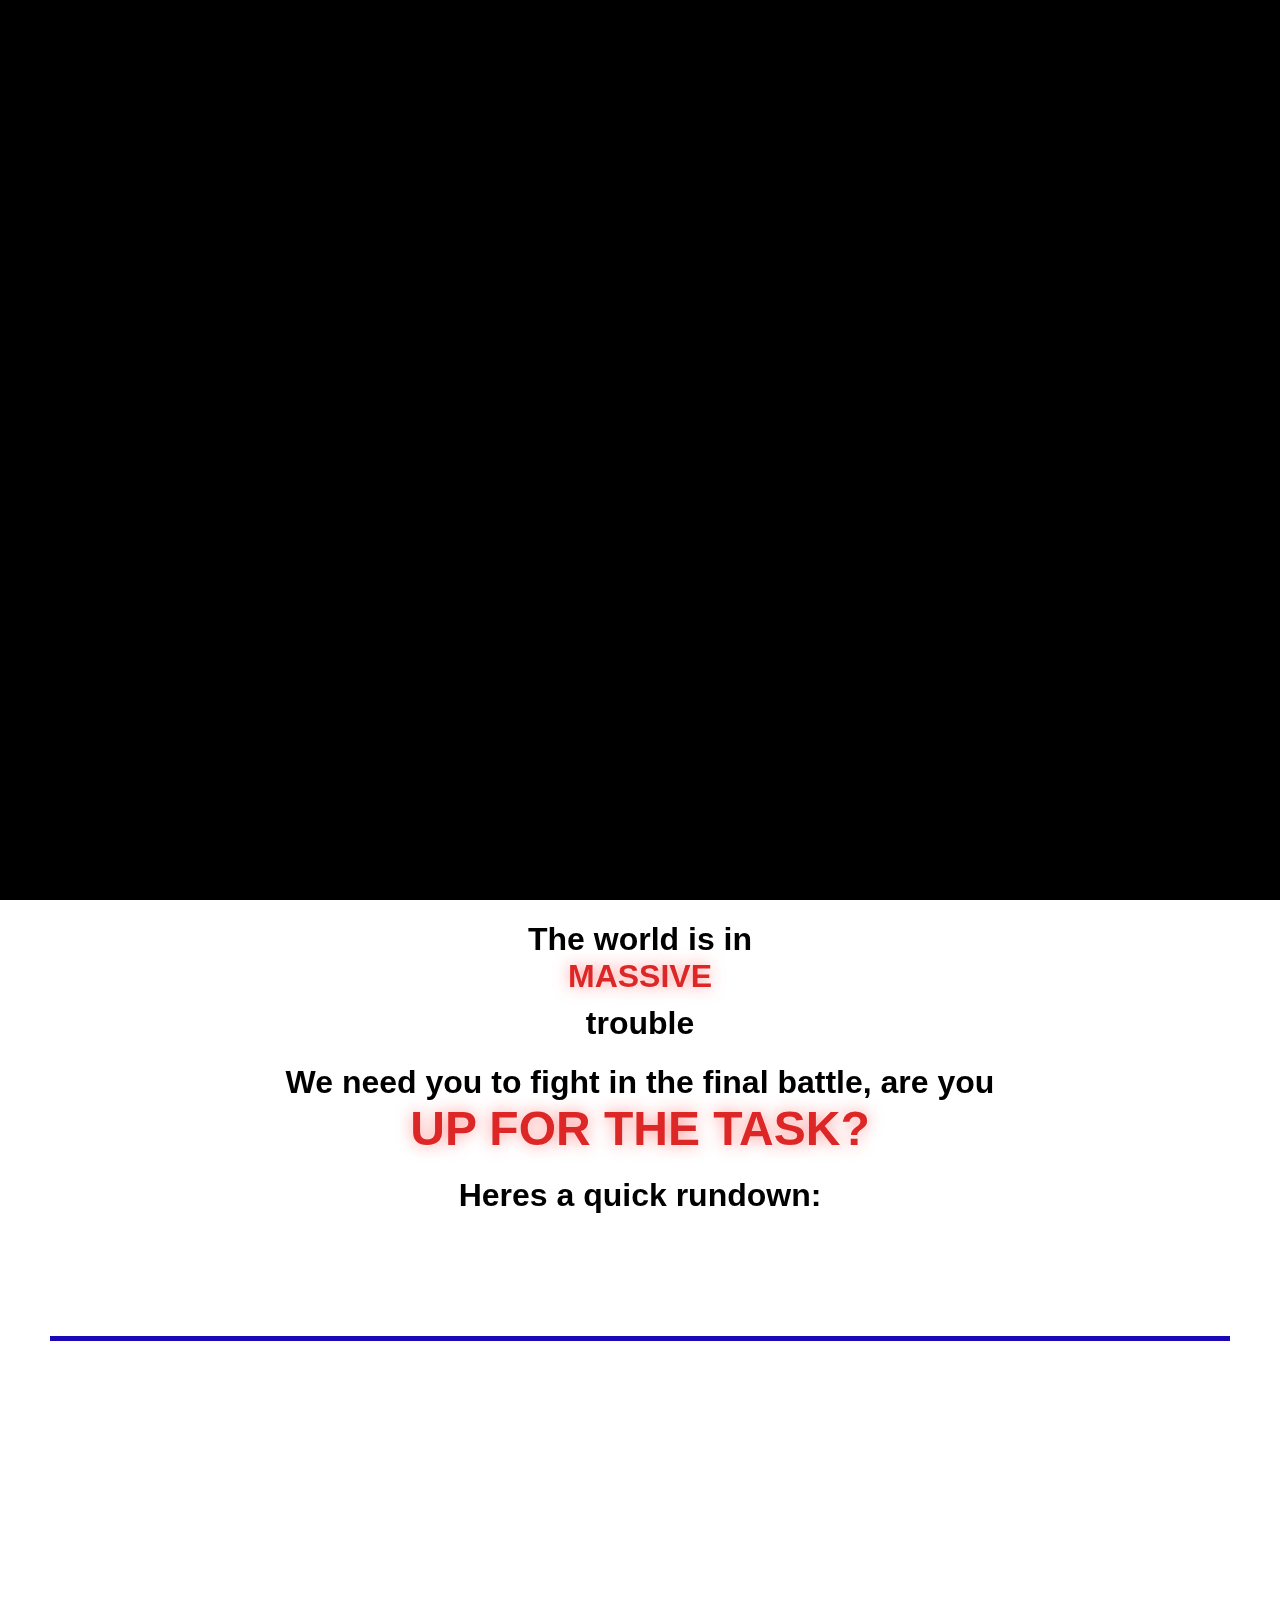
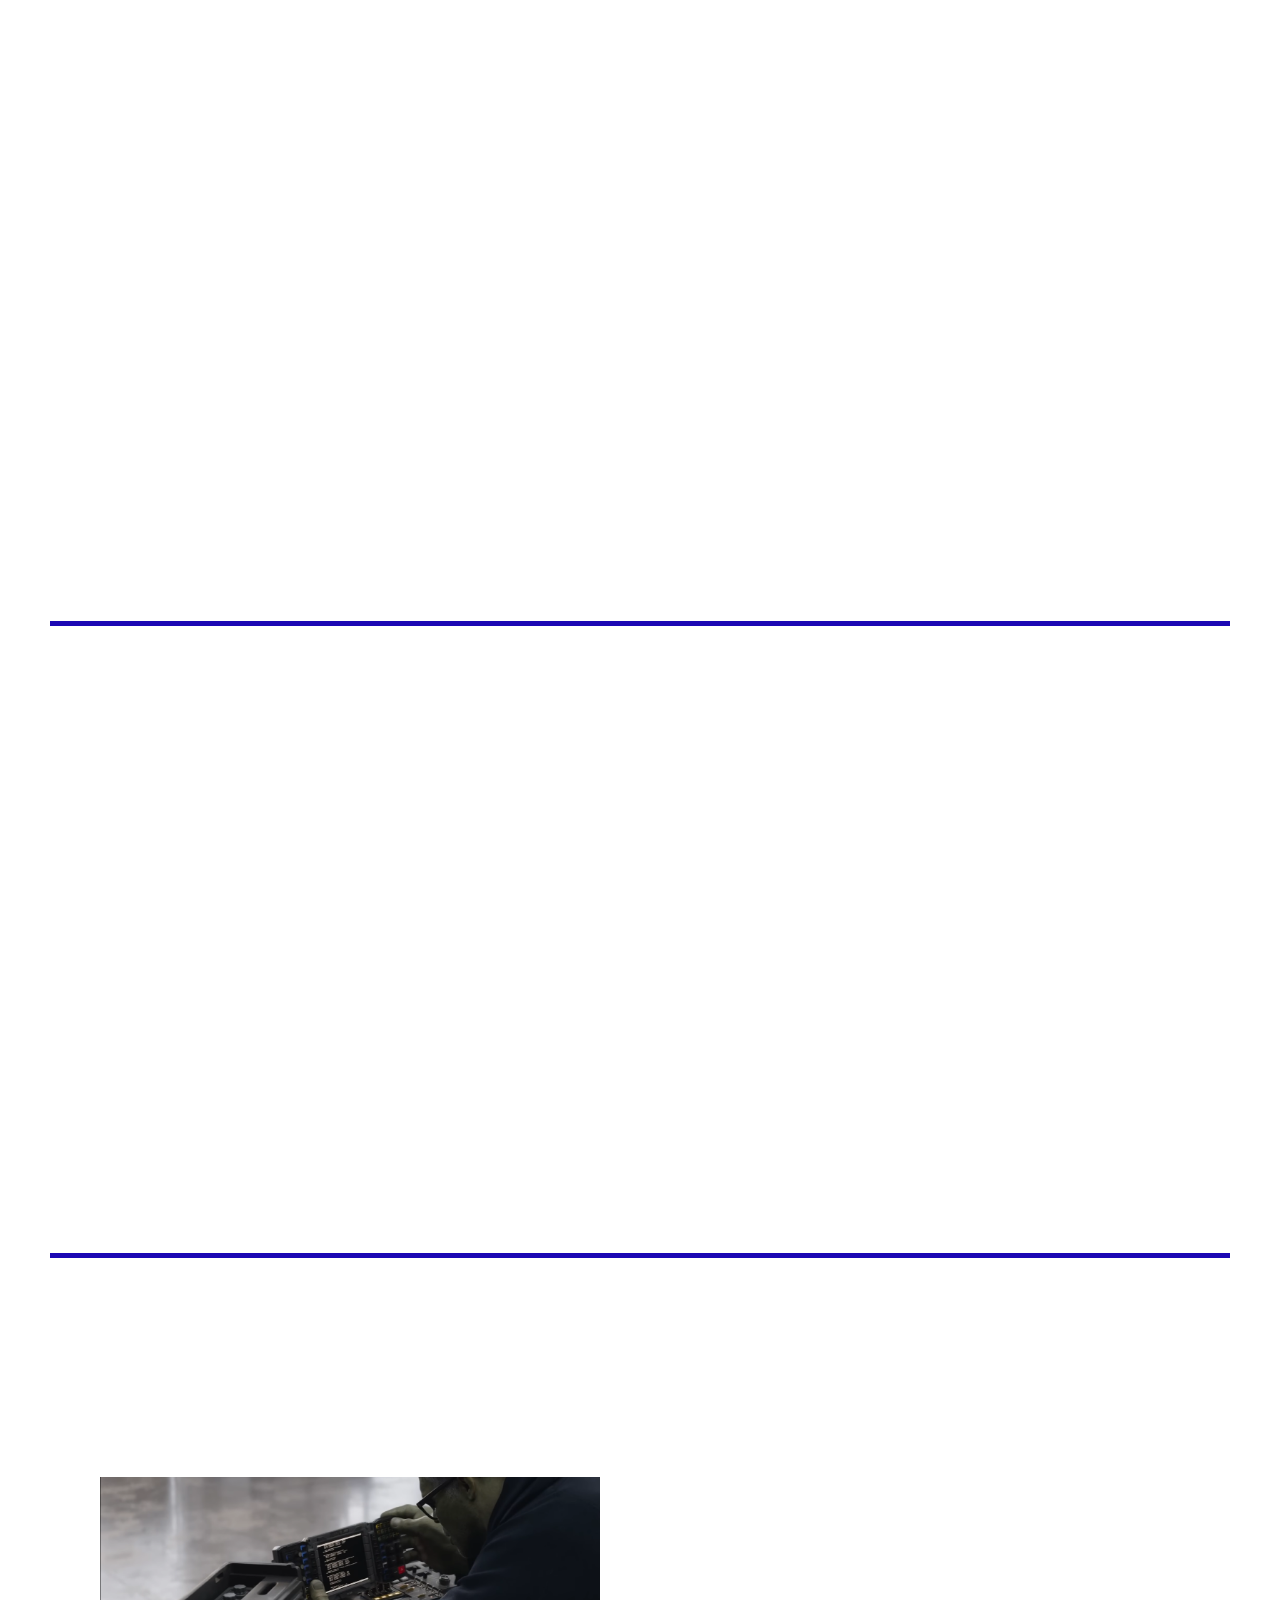
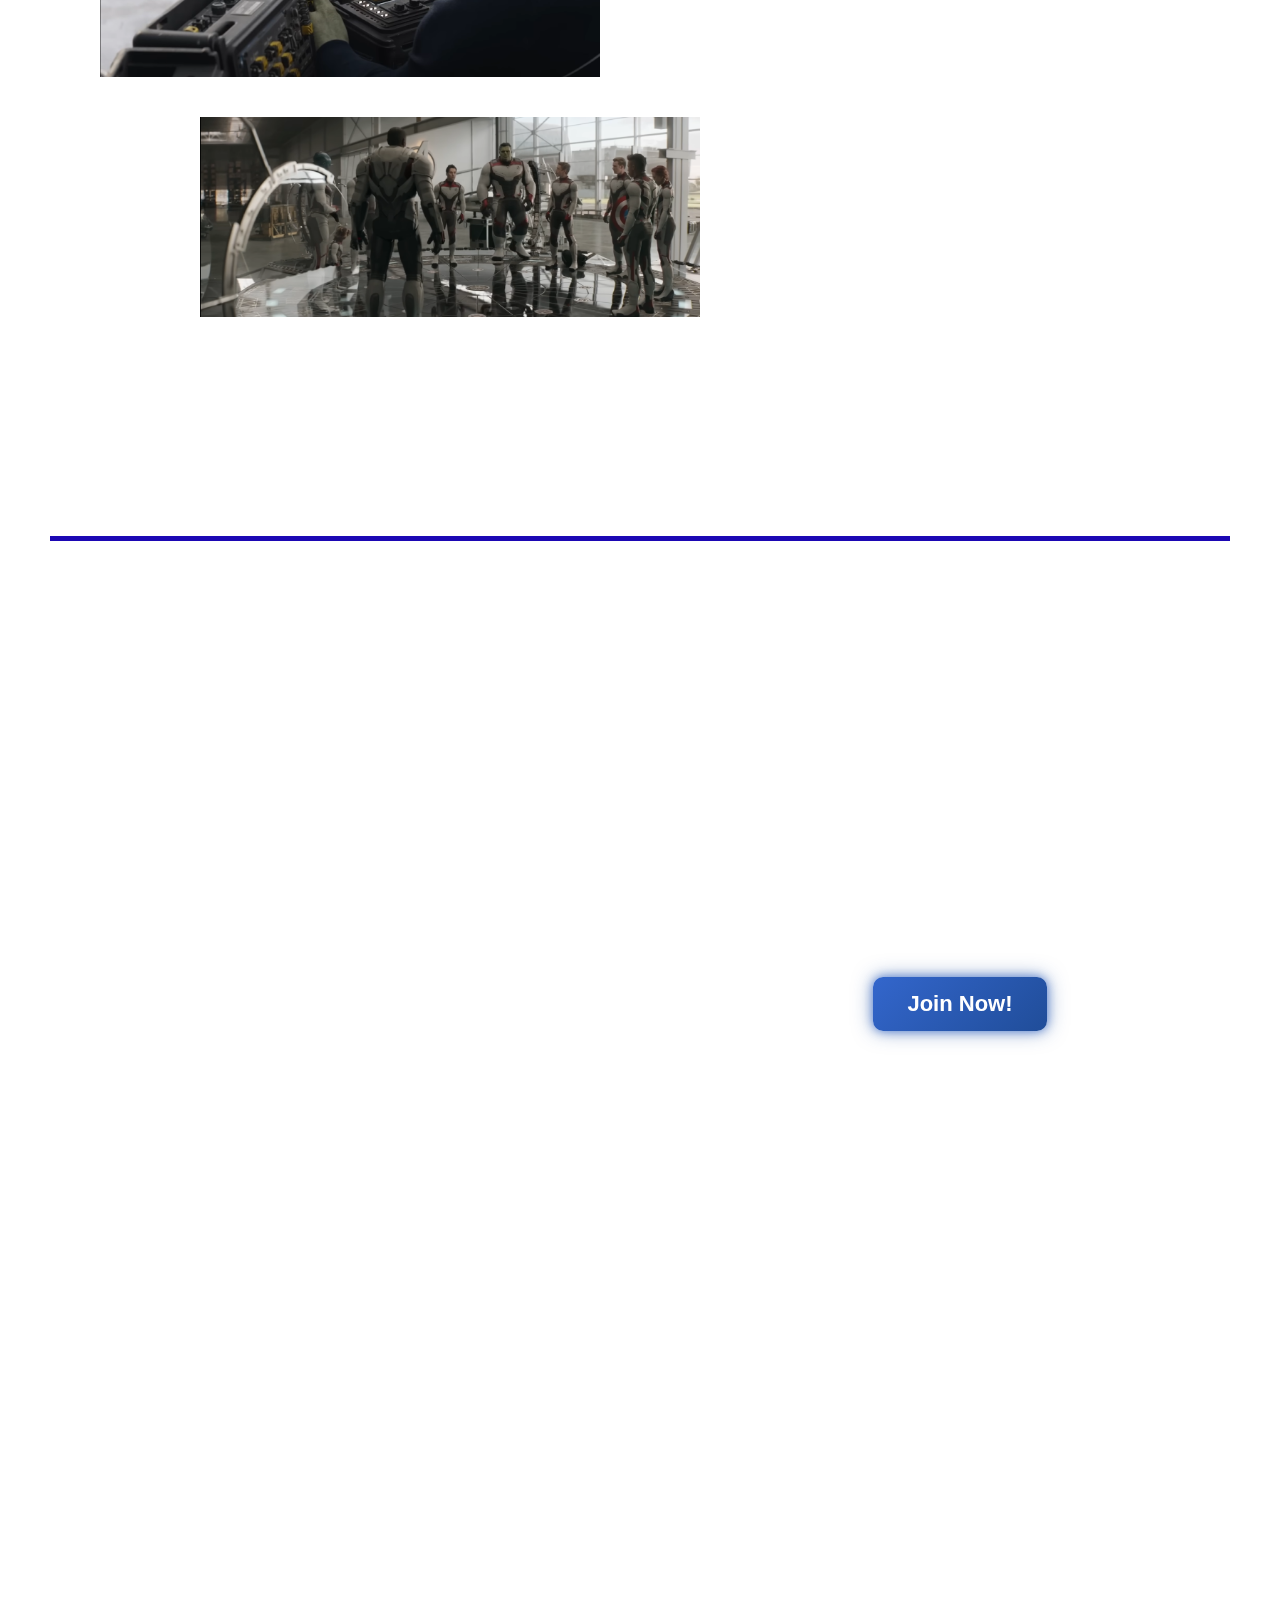
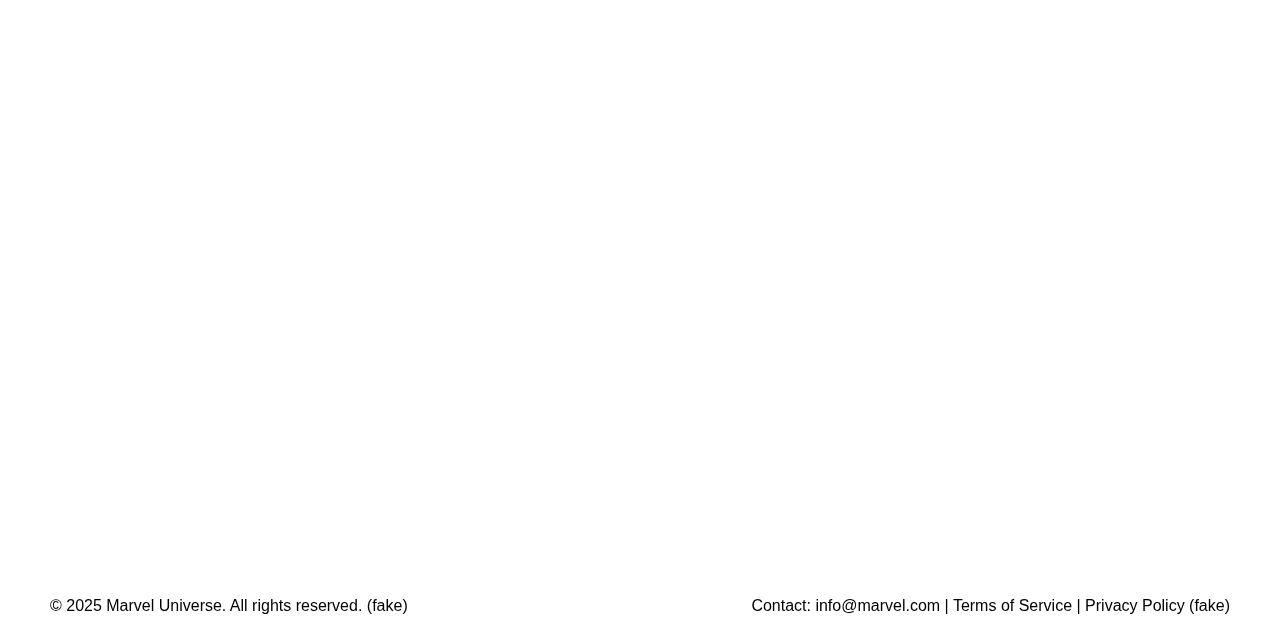
<file: index.html>
<!DOCTYPE html>
<html>
    <head>
        <link rel="stylesheet" href="index.css">
        <title>Marvel War Timeline</title>

    </head>
    <body>
        <div id="preloader">
            <video id="preloader-video" autoplay muted playsinline>
                <source src="videos/MarvelIntro.mp4" type="video/mp4">
            </video>
        </div>

        <div class="header">
            <nav>
                <div class="navbar">
                    <div class="row">
                        <a class="logo" href="index.html" ><img src="pictures/Marvel_Logo1.png" class="logoimg"> </a>
                    </div>
                    <div>
                        <ul>
                            <li><a class="headertext" href="MarvelHeros.html"> Characters </a></li>
                            <li><a class="headertext" href="game.html"> Save the World </a></li>
                        </ul>
                    </div>
                </div>
            </nav>
        </div>

        <div class="videoContainer">
            <div class="warning">
                <h1>Are YOU prepared to fight?</h1>
                <h2>Scroll Down for more</h2>
                <h1 class="arrows"> &#8595; </h1>
            </div>
            <video class="video" autoplay muted loop >
                <source src="videos/FightingScene2.mp4" type="video/mp4">
            </video>
        </div>

        <div>
            <div class="content">
                <div class="contentText">
                    <h1>The world is in <span class="redHighlight2">MASSIVE</span> trouble</h1>


                    <h1>We need you to fight in the final battle, are you  <span class="redHighlight">UP FOR THE TASK?</span> </h1>
                    <h1>Heres a quick rundown:</h1>
                </div>
                
                <div>
                    <hr>
                    <div class="InfWar">
                        <div class="InfWar2">
                            <video class="video1" autoplay muted loop >
                                <source src="videos/IronAmericaB.mp4" type="video/mp4">
                            </video>
                            <video class="video1" autoplay muted loop >
                                <source src="videos/FightingScene3.mp4" type="video/mp4">
                            </video>
                            <video class="video1" autoplay muted loop >
                                <source src="videos/FightingScene4THor.mp4" type="video/mp4">
                            </video>
                        </div>
                        <div class="textInfWar">
                            <h1 class="timeline-title">The fight for the final stone</h1>
                            <p class="timeline-text">With Vision holding the final stone, the Avengers and Wakandan army assemble to protect him while Shuri works to remove it safely. Thanos' Outriders attack, but Captain America, Black Panther, Okoye, and the Dora Milaje hold the line as Thor arrives with Stormbreaker to cut through the enemy.</p>
                        </div>
                    </div>
                </div>

                

                <div>
                    <hr>
                    <div class="ThaSnap">
                       
                        <div class="InfWar2">
                            <video class="video2" autoplay muted loop >
                                <source src="videos/Thanos6stone.mp4" type="video/mp4">
                            </video>
                            <video class="video2" autoplay muted loop >
                                <source src="videos/ThanosSnap.mp4" type="video/mp4">
                            </video>
                        </div>
                        <div class="textInfWar">
                            <h1 class="timeline-title">Thanos' Snap</h1>
                            <p class="timeline-text">
                            After a devastating attack by Thanos and his army, the Avengers abandon the lab as Wanda destroys the Mind Stone. Thanos rewinds time, seizes the Stone from Vision, and despite Thor’s attempt to stop him, snaps his fingers, erasing half the universe.
                            </p>
                        </div>
                    </div>

                </div>

                <div>
                    <hr>
                    <div class="Prep">
                        <div class="InfWar2">
                            <img class="video1" src="pictures/Prep1.png">
                            <img class="video1"src="pictures/Prep2.png">
                        </div>
                        <div class="textInfWar">
                            <h1 class="timeline-title">Preparation for the final battle</h1>
                            <p class="timeline-text">
                            Over months of preparation, the scattered heroes coordinate across space and time. Bruce Banner combines his genius with the Hulk's power to create a device for time travel. They plan to retrieve the Infinity Stones from past timelines, facing risks, old rivalries, and inevitable sacrifices, while each hero confronts past mistakes and discovers newfound courage.
                            </p>   
                        </div>
                    </div>
                </div>

                <div>
                    <hr>
                    <div class="FinalBattle">
                        <div class="InfWar2">
                            <video class="video3" autoplay muted loop >
                                <source src="videos/EndgameSpawn2.mp4" type="video/mp4">
                            </video>
                        </div>
                        <div class="textInfWar">
                            <h1 class="timeline-title">It all ends here</h1>
                            <p class="timeline-text">The Final battle between the Avengers and Thanos begins. Will you join the Avengers in taking out Thanos to save the world?</p>
                            <a href="game.html">
                                <button class="joinButton">Join Now!</button>
                            </a>
                        </div>
                    </div>
                </div>
            </div>
        </div>

        <div class="footer">
            <p>&copy; 2025 Marvel Universe. All rights reserved. (fake) </p>
            <p>Contact: info@marvel.com | Terms of Service | Privacy Policy (fake)</p>
        </div>


        <script>

            //Preloader script
            document.body.classList.add("loading");

            const preloader = document.getElementById("preloader");
            const video = document.getElementById("preloader-video");
            
            video.onended = () => {
                preloader.classList.add("fade-out");
                document.body.classList.remove("loading");
            };

        </script>
    </body>
</html>
</file>
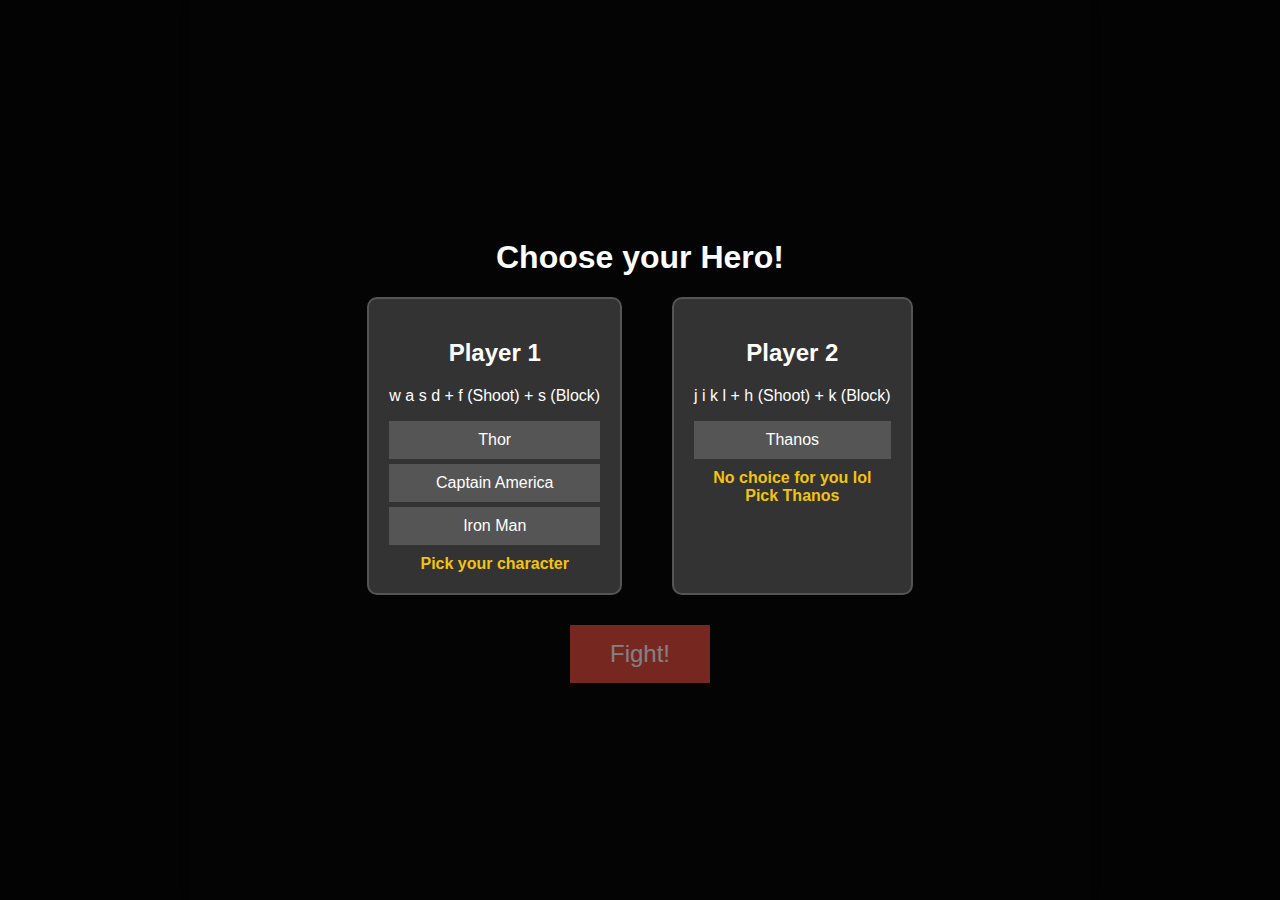
<file: game.html>
<!doctype html>
<html lang="en">
<head>
  <meta charset="utf-8" />
  <meta name="viewport" content="width=device-width,initial-scale=1" />
  <title>Marvel vs Thanos</title>
  <link rel="stylesheet" href="gamestyle.css" />
</head>
<body>
  <div id="char-select-screen">
      <h1>Choose your Hero!</h1>
      <div class="selection-container">
          <div class="p-select" id="p1-select">
              <h2>Player 1</h2>
              <p>w a s d + f (Shoot) + s (Block)</p>
              <div class="options">
                  <button onclick="select_char(1, 'thor')">Thor</button>
                  <button onclick="select_char(1, 'cap')">Captain America</button>
                  <button onclick="select_char(1, 'ironman')">Iron Man</button>
              </div>
              <div class="status" id="p1-status">Pick your character </div>
          </div>
          <div class="p-select" id="p2-select">
              <h2>Player 2</h2>
              <p>j i k l + h (Shoot) + k (Block)</p>
              <div class="options">
                  <button onclick="select_char(2, 'thanos')">Thanos</button>
              </div>
              <div class="status" id="p2-status">No choice for you lol <br> Pick Thanos</div>
          </div>
      </div>
      <button id="start-btn" disabled onclick="start_game()">Fight!</button>
  </div>
  <div id="ui-layer" style="display: none;">
    <div class="stat-box">
      <h3 id="p1-name">Player 1</h3>
      <div id="p1-health">Hp: 100</div>
      <div class="bar-container"><div id="p1-hp-bar" class="hp-bar"></div></div>
      <div id="p1-shield">Shield: 100</div>
    </div>
    <button id="story-btn" onclick="view_story()" style="display:none; pointer-events: auto;">View Story</button>
    <div class="stat-box">
      <h3 id="p2-name">Player 2</h3>
      <div id="p2-health">Hp: 100</div>
      <div class="bar-container"><div id="p2-hp-bar" class="hp-bar"></div></div>
      <div id="p2-shield">Shield: 100</div>
    </div>
  </div>
  <canvas id="game-canvas"></canvas>
  <script src="engine.js"></script>
  <script src="display.js"></script>
  <script src="controller.js"></script>
  <script src="main.js"></script>
</body>
</html>
</file>
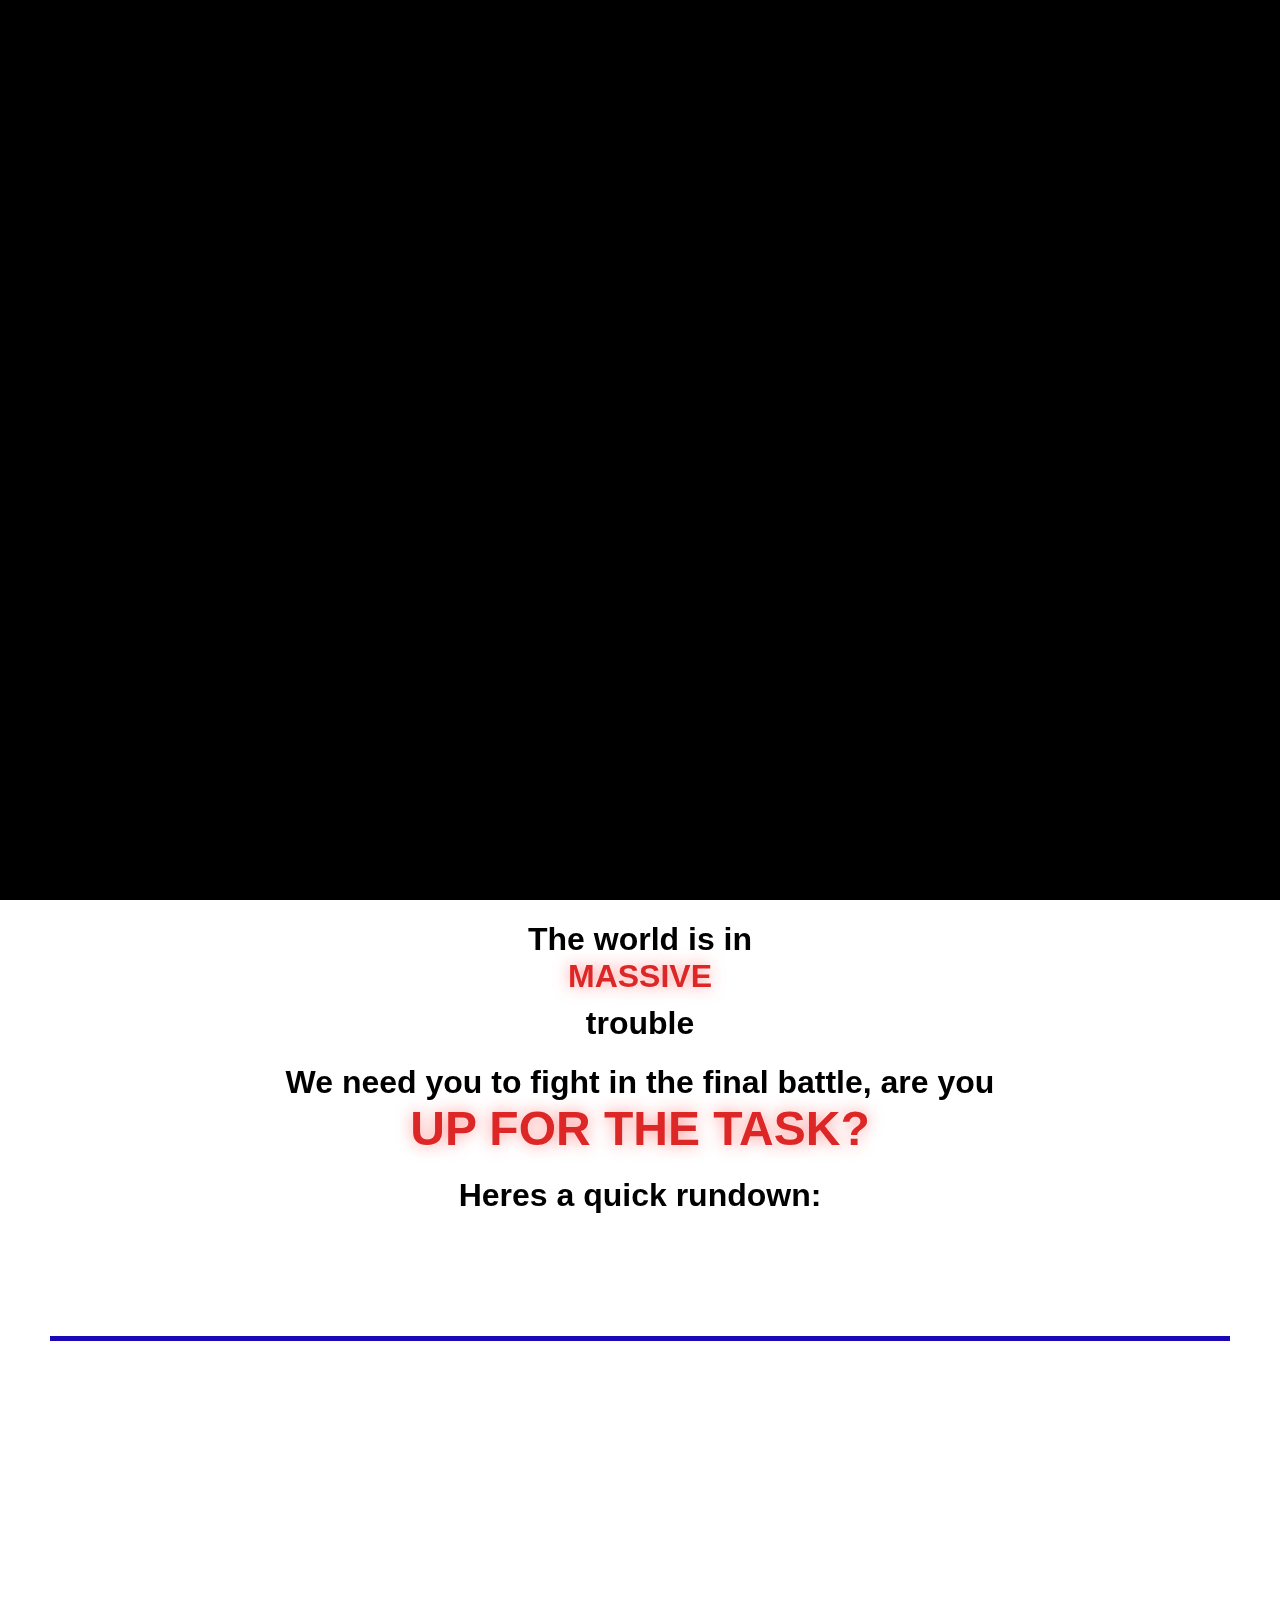
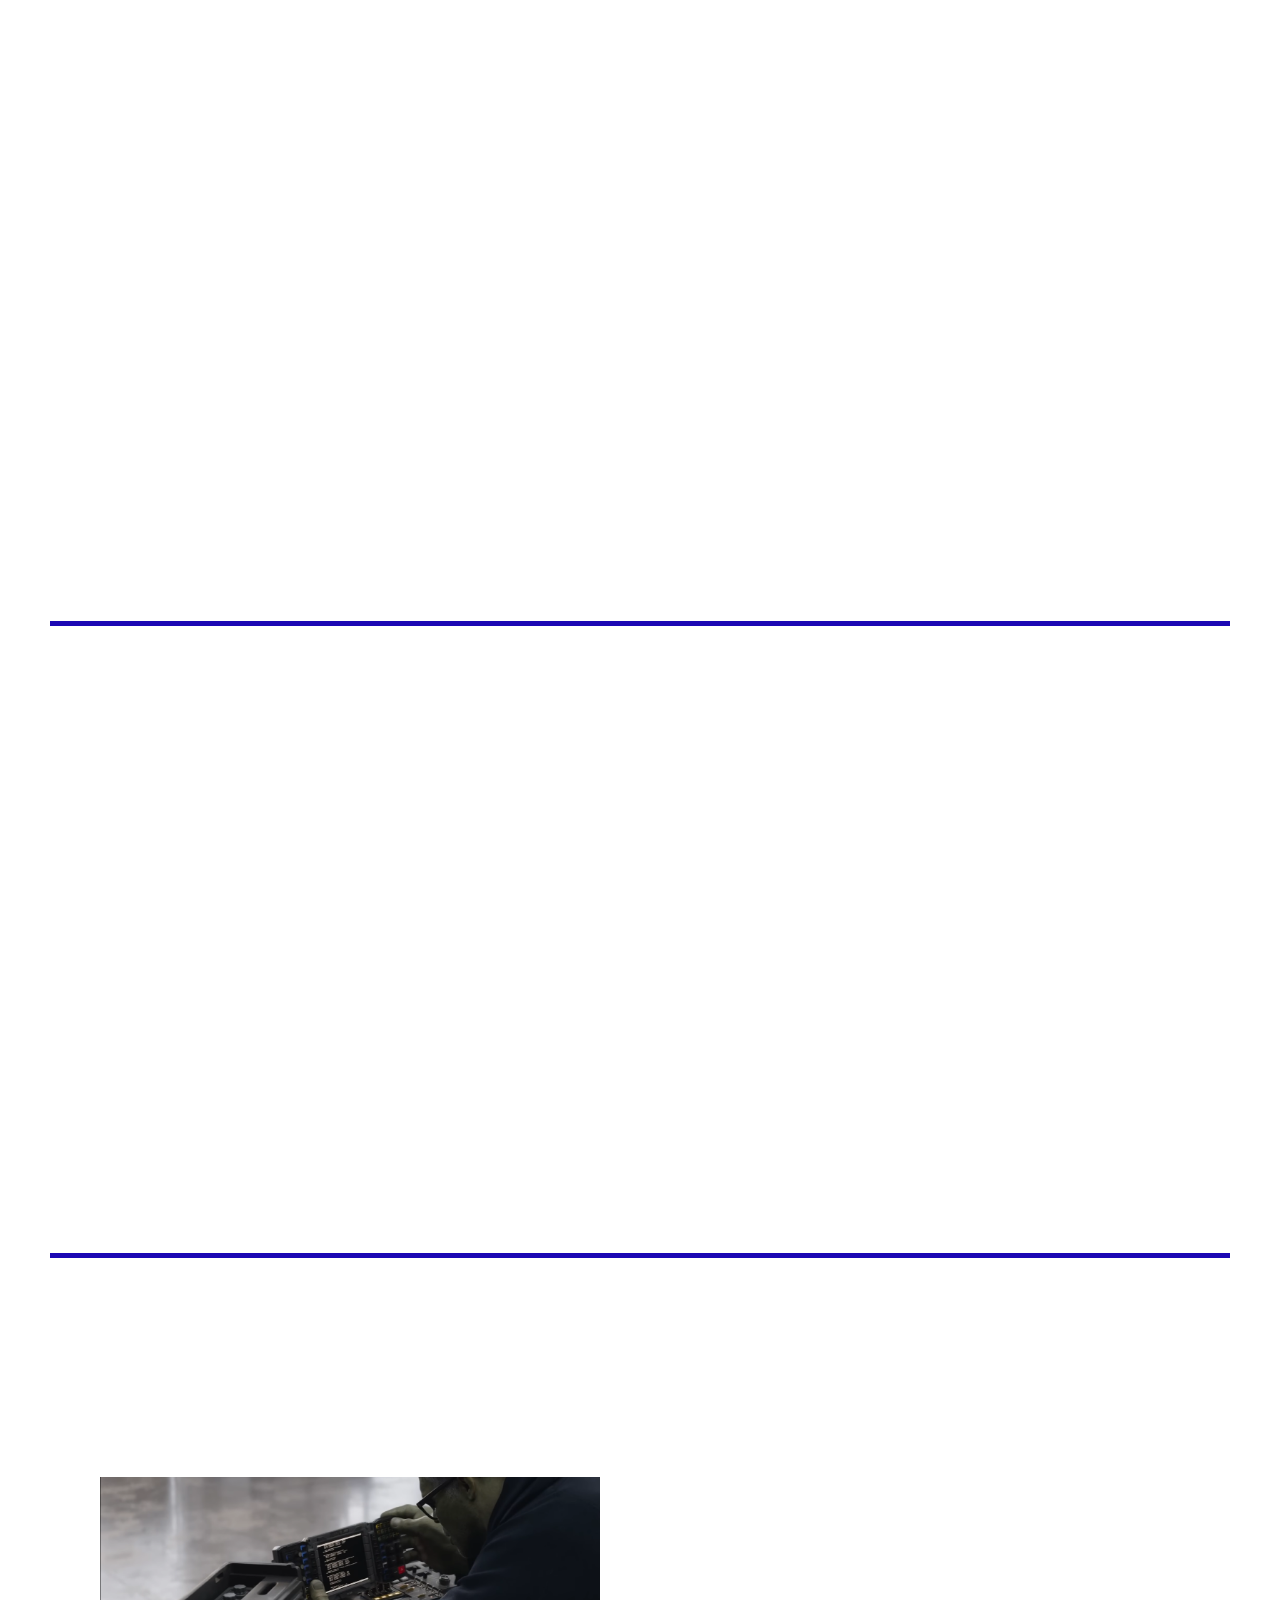
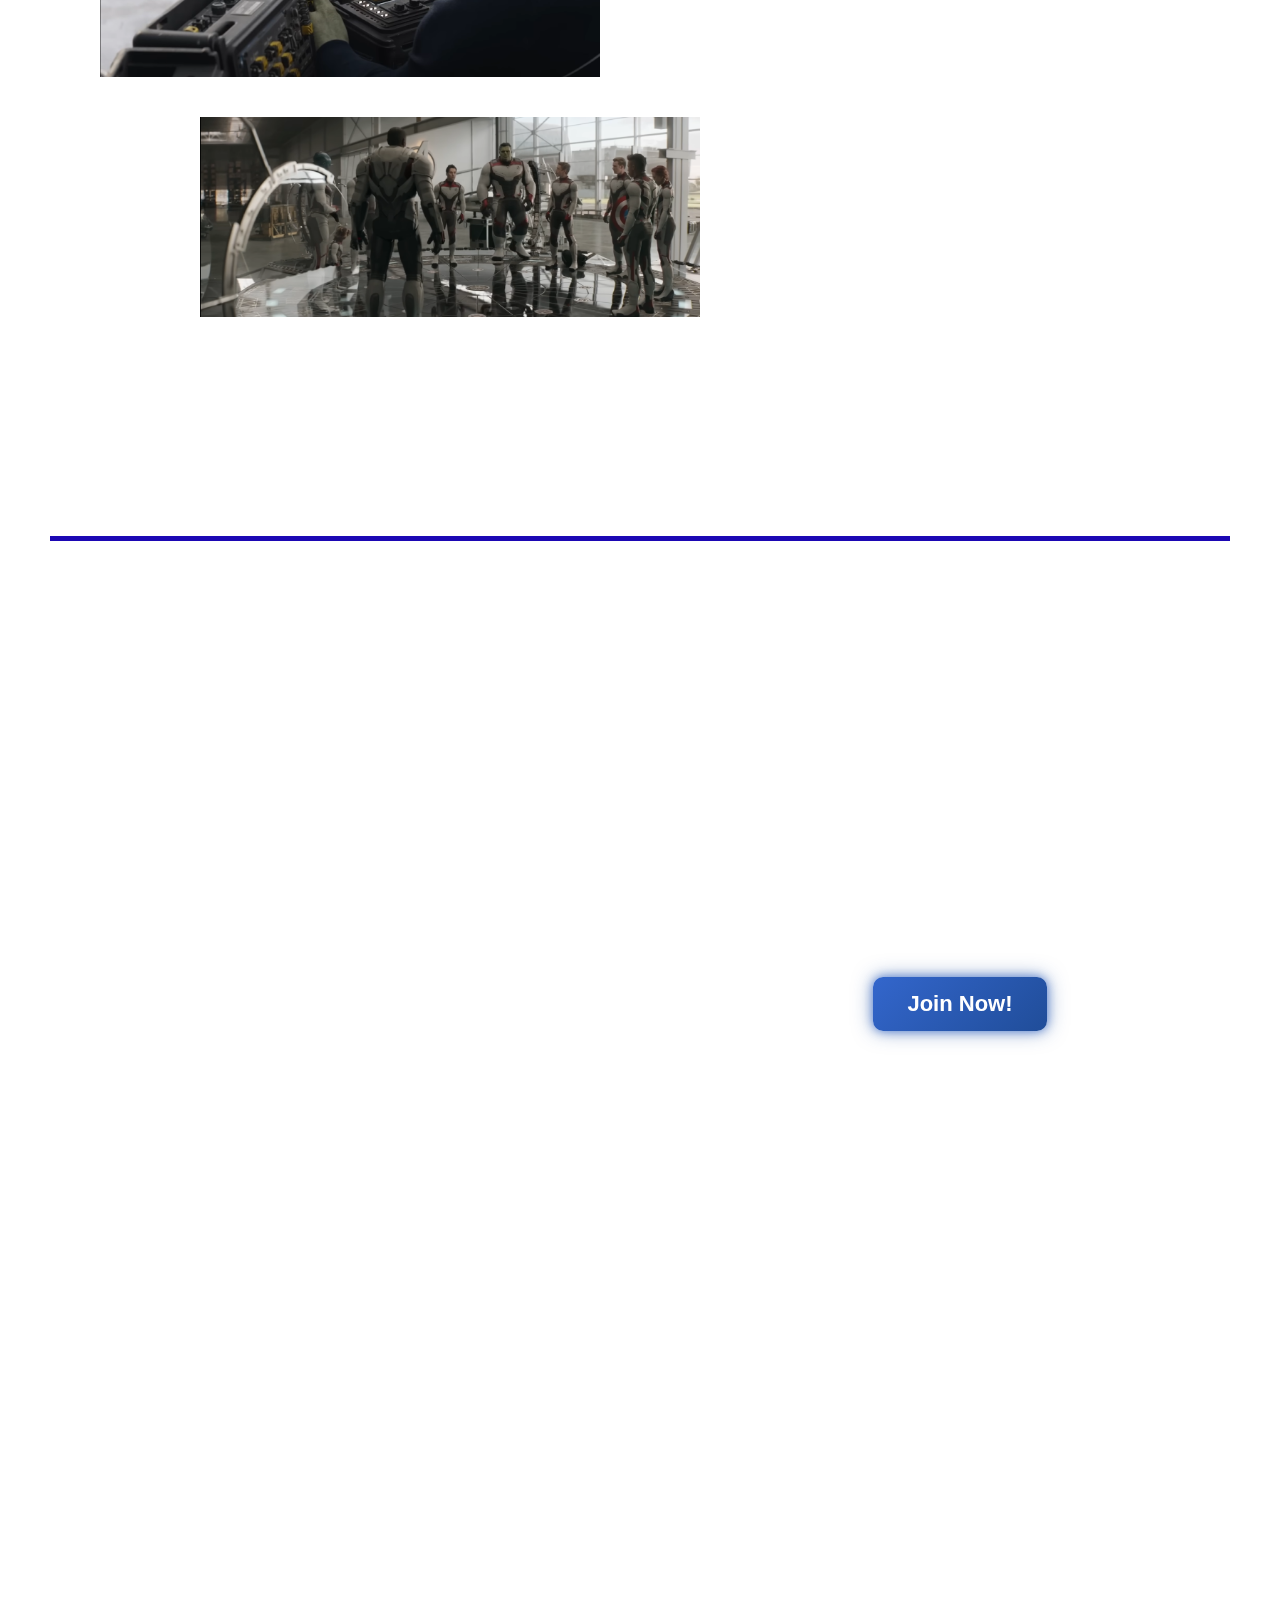
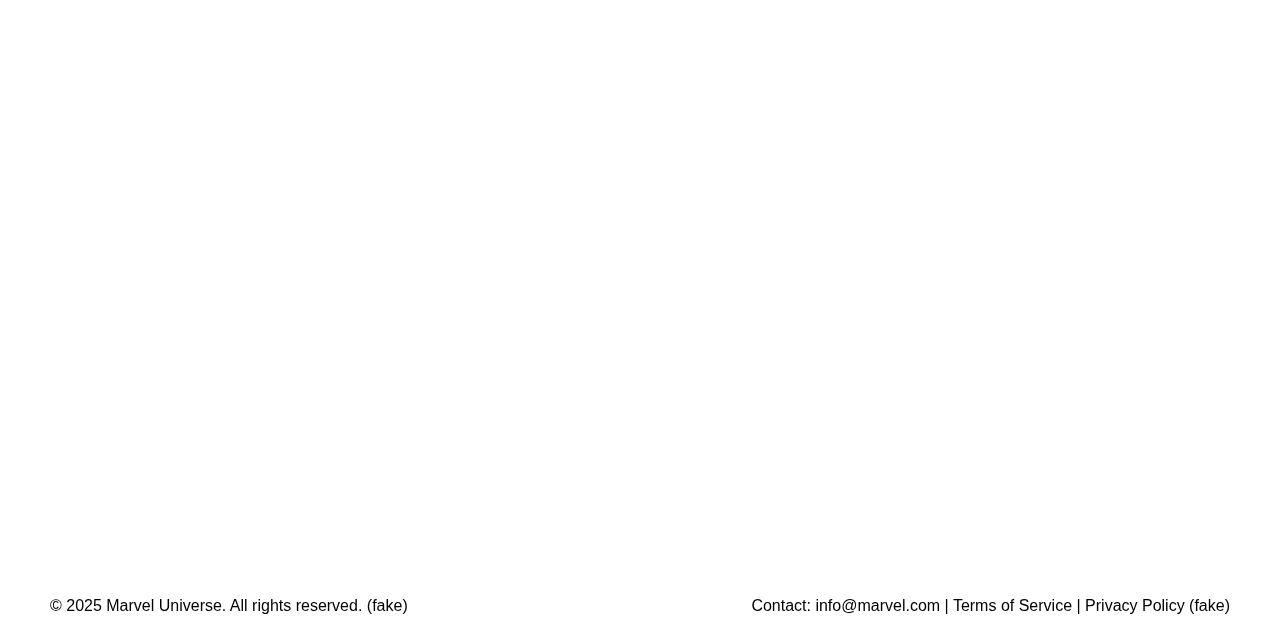
<file: MainPage.html>
<!DOCTYPE html>
<html>
    <head>
        <link rel="stylesheet" href="MainPage.css">
        <title>Marvel War Timeline</title>

    </head>
    <body>
        <div id="preloader">
            <video id="preloader-video" autoplay muted playsinline>
                <source src="videos/MarvelIntro.mp4" type="video/mp4">
            </video>
        </div>

        <div class="header">
            <nav>
                <div class="navbar">
                    <div class="row">
                        <a class="logo" href="MainPage.html" ><img src="pictures/Marvel_Logo1.png" class="logoimg"> </a>
                    </div>
                    <div>
                        <ul>
                            <li><a class="headertext" href="MarvelHeros.html"> Characters </a></li>
                            <li><a class="headertext" href="game.html"> Save the World </a></li>
                        </ul>
                    </div>
                </div>
            </nav>
        </div>

        <div class="videoContainer">
            <div class="warning">
                <h1>Are YOU prepared to fight?</h1>
                <h2>Scroll Down for more</h2>
                <h1 class="arrows"> &#8595; </h1>
            </div>
            <video class="video" autoplay muted loop >
                <source src="videos/FightingScene2.mov" type="video/mp4">
            </video>
        </div>

        <div>
            <div class="content">
                <div class="contentText">
                    <h1>The world is in <span class="redHighlight2">MASSIVE</span> trouble</h1>


                    <h1>We need you to fight in the final battle, are you  <span class="redHighlight">UP FOR THE TASK?</span> </h1>
                    <h1>Heres a quick rundown:</h1>
                </div>
                
                <div>
                    <hr>
                    <div class="InfWar">
                        <div class="InfWar2">
                            <video class="video1" autoplay muted loop >
                                <source src="videos/IronAmericaB.mov" type="video/mp4">
                            </video>
                            <video class="video1" autoplay muted loop >
                                <source src="videos/FightingScene3.mov" type="video/mp4">
                            </video>
                            <video class="video1" autoplay muted loop >
                                <source src="videos/FightingScene4THor.mov" type="video/mp4">
                            </video>
                        </div>
                        <div class="textInfWar">
                            <h1 class="timeline-title">The fight for the final stone</h1>
                            <p class="timeline-text">With Vision holding the final stone, the Avengers and Wakandan army assemble to protect him while Shuri works to remove it safely. Thanos' Outriders attack, but Captain America, Black Panther, Okoye, and the Dora Milaje hold the line as Thor arrives with Stormbreaker to cut through the enemy.</p>
                        </div>
                    </div>
                </div>

                

                <div>
                    <hr>
                    <div class="ThaSnap">
                       
                        <div class="InfWar2">
                            <video class="video2" autoplay muted loop >
                                <source src="videos/Thanos6stone.mov" type="video/mp4">
                            </video>
                            <video class="video2" autoplay muted loop >
                                <source src="videos/ThanosSnap.mov" type="video/mp4">
                            </video>
                        </div>
                        <div class="textInfWar">
                            <h1 class="timeline-title">Thanos' Snap</h1>
                            <p class="timeline-text">
                            After a devastating attack by Thanos and his army, the Avengers abandon the lab as Wanda destroys the Mind Stone. Thanos rewinds time, seizes the Stone from Vision, and despite Thor’s attempt to stop him, snaps his fingers, erasing half the universe.
                            </p>
                        </div>
                    </div>

                </div>

                <div>
                    <hr>
                    <div class="Prep">
                        <div class="InfWar2">
                            <img class="video1" src="pictures/Prep1.png">
                            <img class="video1"src="pictures/Prep2.png">
                        </div>
                        <div class="textInfWar">
                            <h1 class="timeline-title">Preparation for the final battle</h1>
                            <p class="timeline-text">
                            Over months of preparation, the scattered heroes coordinate across space and time. Bruce Banner combines his genius with the Hulk's power to create a device for time travel. They plan to retrieve the Infinity Stones from past timelines, facing risks, old rivalries, and inevitable sacrifices, while each hero confronts past mistakes and discovers newfound courage.
                            </p>   
                        </div>
                    </div>
                </div>

                <div>
                    <hr>
                    <div class="FinalBattle">
                        <div class="InfWar2">
                            <video class="video3" autoplay muted loop >
                                <source src="videos/EndgameSpawn2.mov" type="video/mp4">
                            </video>
                        </div>
                        <div class="textInfWar">
                            <h1 class="timeline-title">It all ends here</h1>
                            <p class="timeline-text">The Final battle between the Avengers and Thanos begins. Will you join the Avengers in taking out Thanos to save the world?</p>
                            <a href="game.html">
                                <button class="joinButton">Join Now!</button>
                            </a>
                        </div>
                    </div>
                </div>
            </div>
        </div>

        <div class="footer">
            <p>&copy; 2025 Marvel Universe. All rights reserved. (fake) </p>
            <p>Contact: info@marvel.com | Terms of Service | Privacy Policy (fake)</p>
        </div>


        <script>

            //Preloader script
            document.body.classList.add("loading");

            const preloader = document.getElementById("preloader");
            const video = document.getElementById("preloader-video");
            
            video.onended = () => {
                preloader.classList.add("fade-out");
                document.body.classList.remove("loading");
            };

        </script>
    </body>
</html>
</file>
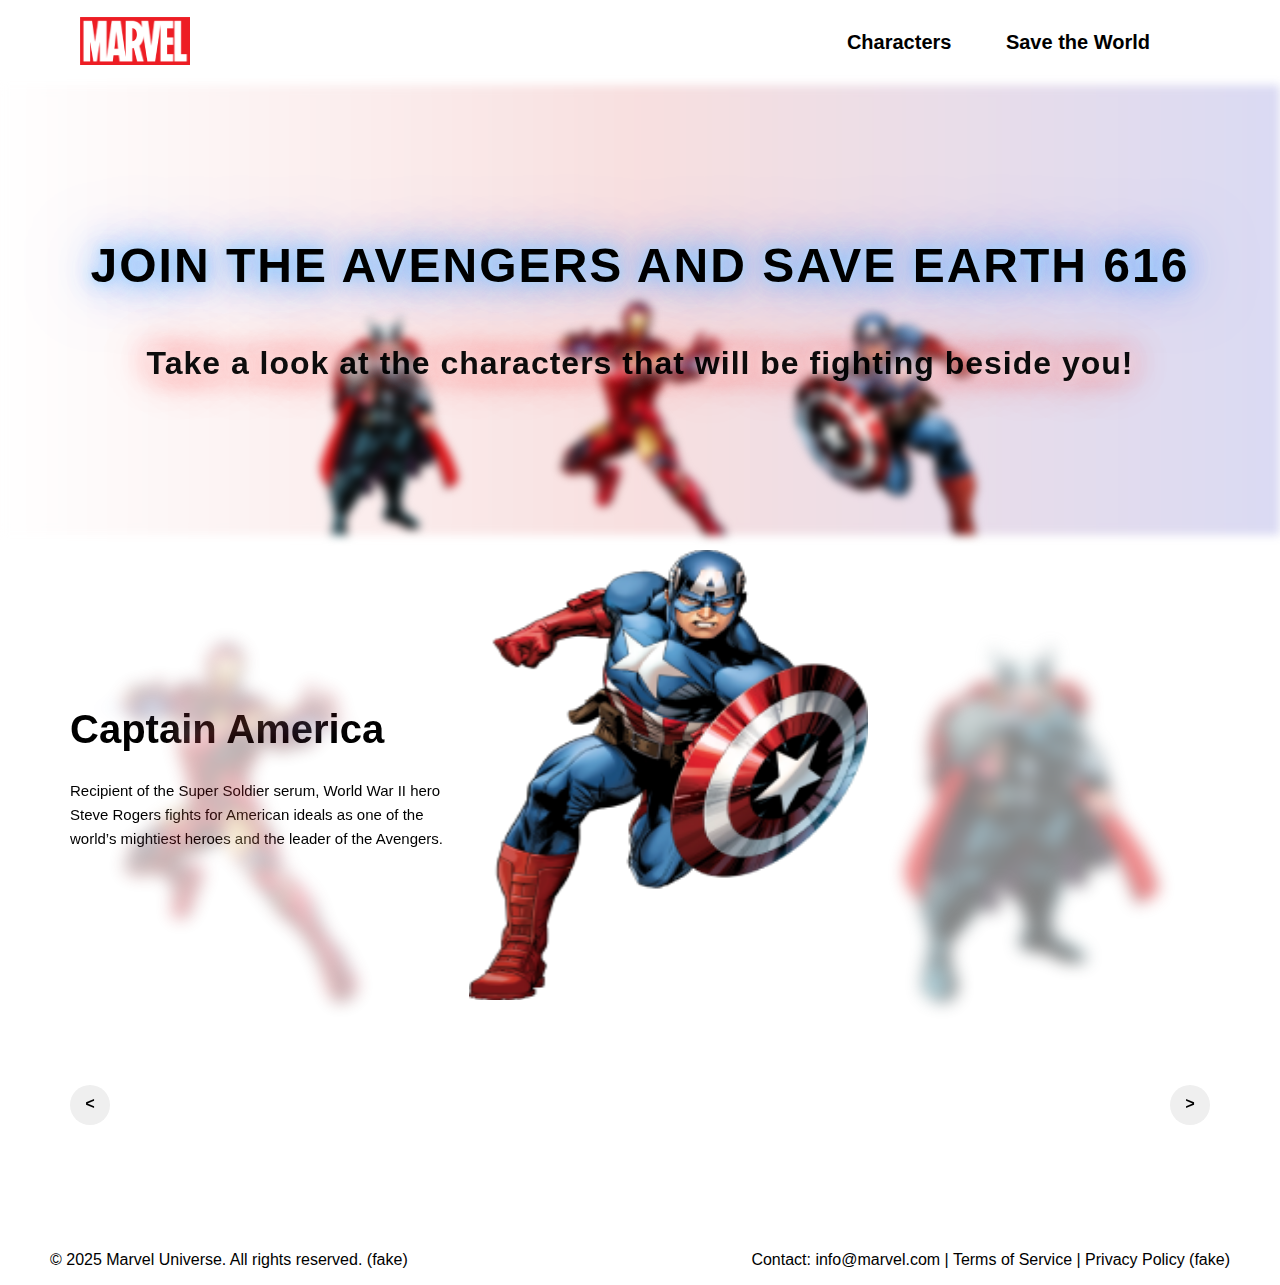
<file: MarvelHeros.html>
<!DOCTYPE html>
<html>
    <head>
        <link rel="stylesheet" href="MarvelHeros.css">
        <title>Marvel Characters</title>
        <link rel="icon" type="image/x-icon" href="Adobe_Express_-_file.png">

    </head>
    <body>
        <div class="header">
            <nav>
                <div class="navbar">
                    <div class="row">
                        <a class="logo" href="index.html" ><img src="pictures/Marvel_Logo1.png" class="logoimg"> </a>
                    </div>
                    <div>
                        <ul>
                            <li><a class="headertext" href="MarvelHeros.html"> Characters </a></li>
                            <li><a class="headertext" href="game.html"> Save the World </a></li>
                        </ul>
                    </div>
                </div>
            </nav>
        </div>
        
        <div class="frontpanel">
            <div class="sliderTitle">
                <h1>JOIN THE AVENGERS AND SAVE EARTH 616</h1>
                <h2>Take a look at the characters that will be fighting beside you!</h2>
            </div>
            <div class="banner">
                <div class="slider" style="--quantity: 3">
                    <div class="item-wrapper" style="--pos: 1">
                        <div class="item">
                            <img src="pictures/ironman2.png" alt="">
                        </div>
                    </div>
                    <div class="item-wrapper" style="--pos: 2">
                        <div class="item2">
                            <img src="pictures/Captain_2america_PNG50.png" alt="">
                        </div>
                    </div>
                    <div class="item-wrapper" style="--pos: 3">
                        <div class="item3">
                            <img src="pictures/thor2.png" alt="">
                            
                        </div>
                    </div>
                </div>
            </div>
        </div>
        

        <div class="content">
            
        </div>

        <div class="characterview">
            <div class="list">
                <div class="character">
                    <img src="pictures/ironman2.png" alt="">
                    <div class="characterintro">
                            <div class="Title">
                                <h1>IronMan</h1>
                            </div>
                            <div class="main-info">
                                <p>Genius. Billionaire. Philanthropist. Tony Stark's confidence is only matched by his high-flying abilities as the hero called Iron Man.</p>
                            </div>
                        </div>
                </div>
                <div class="character">
                    <img src="pictures/Captain_2america_PNG50.png" alt="">
                    <div class="characterintro">
                            <div class="Title">
                                <h1>Captain America</h1>
                            </div>
                            <div class="main-info">
                                <p>Recipient of the Super Soldier serum, World War II hero Steve Rogers fights for American ideals as one of the world’s mightiest heroes and the leader of the Avengers.</p>
                            </div>
                        </div>
                </div>
                <div class="character">
                    <img src="pictures/thor2.png" alt="">
                    <div class="characterintro">
                            <div class="Title">
                                <h1>Thor</h1>
                            </div>
                            <div class="main-info">
                                <p>Thor Odinson is the Asgardian God of Thunder, wielding the enchanted hammer Mjolnir, which grants him the ability to fly and manipulate weather. As a founding member of the Avengers, Thor is known for his immense strength, bravery, and sense of honor. He is the son of Odin, the All-Father of Asgard, and has a complex relationship with his brother Loki. Throughout his adventures, Thor has battled numerous foes to protect both Earth and Asgard from various threats.</p>
                            </div>
                        </div>
                </div>
                
            </div>
            <div class="arrowkeys">
                <button id="previous"><</button>
                <button id="learn">Learn More</button>
                <button id="next">></button>
            </div>

        </div>
        <div class="footer">
            <p>&copy; 2025 Marvel Universe. All rights reserved. (fake) </p>
            <p>Contact: info@marvel.com | Terms of Service | Privacy Policy (fake)</p>
        </div>

        <script>
            //for the selection of characters
            let NButton = document.getElementById("next");
            let PButton = document.getElementById("previous");
            let BButton = document.getElementById("back");
            let characterView = document.querySelector(".characterview");
            let list = document.querySelector(".list");
            
            NButton.onclick = function() {
                showSlider("next");
            }
            PButton.onclick = function() {
                showSlider("previous");

            }

            function showSlider(type) {
                let characters = document.querySelectorAll(".character");
                if (type === "next") {
                    list.appendChild(characters[0]);
                } else {
                    let lastPos = characters.length - 1;
                    list.prepend(characters[lastPos]);
                    
                }
            }

        </script>



    </body>
</html>
</file>
<file: index.css>
body {
	background-color: rgb(255, 255, 255);
	margin: 0;
    padding: 0;
	font-family: 'Montserrat', sans-serif;
}

* {
    box-sizing: border-box;
}

/* Preloader code done with help from AI */

/* body.loading {
    overflow: hidden;
} */

#preloader {
    position: fixed;
    top: 0;
    left: 0;
    width: 100%;
    height: 100%;
    background: black;
    display: flex;
    justify-content: center;
    align-items: center;

    z-index: 9999;
    opacity: 1;
    transition: opacity 0.6s ease;
}

#preloader video {
    width: 100%;
    height: 100%;
    object-fit: cover;
}

#preloader.fade-out {
    opacity: 0;
    pointer-events: none;
}

/* AI used to assist in styling the words */

/* Highlighted phrase */
.redHighlight {
    color: #dd2626;
    font-size: 3rem;
    font-weight: 900;
    display: block;
    margin-bottom: 10px;
    text-shadow: 0 0 15px rgba(255, 50, 50, 0.5);
}

.redHighlight2 {
    color: #dd2626;
    font-size: 2rem;
    font-weight: 900;
    display: block;
    margin-bottom: 10px;
    text-shadow: 0 0 15px rgba(255, 50, 50, 0.5);
}

.timeline-title {
    font-family: "Bebas Neue", sans-serif;   /* Strong cinematic font */
    font-size: 48px;
    letter-spacing: 2px;
    color: #000000;
    text-transform: uppercase;

    text-shadow:
        0 0 8px rgba(255, 255, 255, 0.6),
        0 0 16px rgba(51, 102, 136, 0.8),
        0 0 28px rgba(0, 102, 255, 0.7);

    margin-bottom: 20px;
}

/* Timeline Paragraphs */
.timeline-text {
    font-family: "Poppins", sans-serif;
    font-size: 18px;
    line-height: 1.6;
    color: #000000;

    max-width: 650px;
    text-shadow: 0 0 6px rgba(0,0,0,0.6);
}

.joinButton {
    margin-top: 30px;
    background: linear-gradient(135deg, #3366cc, #204d99); /* lighter blue */
    color: white;
    font-family: "Poppins", sans-serif;
    font-size: 22px;
    font-weight: 600;
    padding: 14px 34px;
    border: none;
    border-radius: 10px;
    cursor: pointer;
    box-shadow:
        0 0 10px rgba(51, 102, 204, 0.7),
        0 0 20px rgba(32, 77, 153, 0.5);

    transition: all 0.25s ease;
}

.joinButton:hover {
    transform: translateY(-3px) scale(1.05);
    box-shadow:
        0 0 15px rgba(51, 153, 255, 1),
        0 0 30px rgba(32, 102, 204, 0.8);
    background: linear-gradient(135deg, #4d88ff, #3366cc);
}


/* Below is not done with AI */

.contentText {
    width: 100%;
}

/* Header Bar */

.navbar {
    position: fixed;
    width: 100%;
    background-color: rgb(255, 255, 255);
    padding: 15px 80px 15px 80px;
    flex-direction: row;
    display: flex;
    justify-content: space-between;
    align-items: center;
    z-index: 1000;
}

a {
    text-decoration: none !important;
	
}

.row {
    display:flex;
}

.logoimg {
    padding-right: 10px;
    display: inline-block;
    width: 120px;
    height: 48px;
    padding-top: 0;
}

li {
    list-style: none;
    display: inline-block;
    text-decoration: none;
}

li a{
    color: black;
    font-size: 20px;
    font-weight: bold;
    margin-right: 50px;
}

li a:hover {
	border-bottom: 2px solid rgb(240, 7, 7);
	padding-bottom: 2px;
	transition: 0.1s;
	transition-timing-function: easy-in-out;
}

/*Parallex Effect Code*/

.warning {
    font-family: 'Segoe UI', Tahoma, Geneva, Verdana, sans-serif;
    font-size: 22px;
    color: #ffffff;
    position: absolute;
    display: flex;
    flex-direction: column;
    align-items: center;
    justify-content: center;
    left: 50%;
    top: 50%;
    transform: translateX(-50%) translateY(-50%);
}

.arrows {
    font-size: 60px;
}

.videoContainer {
    height: 300px;
    padding-bottom: 50px;
    padding-top: 50px; 
}

.video {
    position: fixed;
    width: 100%;
    filter: blur(6px);
    top:0;
    z-index: -1000;
}

.content {
    display: flex;
    flex-direction: column;
    margin-top: 500px;
    padding-top: 100px;
    height: 100%;
    width: 100%;
    background-color: rgb(255, 255, 255);
    z-index: 1;
    color: rgb(0, 0, 0);
    text-align: center;
    
}

.warning h1, h2 {
    opacity: 0;
    transform: translateY(20px); 
    animation: fadeSlideIn 1s forwards;
}

.warning h1 { 
    animation-delay: 14.3s; 
}
.warning h2 { 
    animation-delay: 14.5s; 
}

@keyframes fadeSlideIn {
    from {
        opacity: 0;
        transform: translateY(20px);
    }
    to {
        opacity: 1;
        transform: translateY(0);
    }
}

.contentText h1 {
    max-width: 100%;
    width: 100%;
}

.contentText {
    margin-bottom:100px;
}



/* ALL CODE FOR TIMELINE */
hr {
    border: none;
    height: 5px;          /* thickness */
    background-color: rgb(28, 8, 180);
    margin: 0 50px;
    margin-bottom: 100px;
}

/* Timeline code css code InfWar */

.InfWar2 {
    display: flex;
    flex-direction: column;
    gap: 40px;
    margin-left: 100px;
}

.video1:nth-child(1) {
    width: 500px;
    height: 200px;
    left: 50%;
    top: 0;
    z-index: 1;
    overflow: hidden;
    object-fit: cover;
}

.video1:nth-child(2) {
    margin-left: 100px;
    width: 500px;
    height: 200px;
    left: 50%;
    top: 0;
    z-index: 1;
    overflow: hidden;
    object-fit: cover;
}

.video1:nth-child(3) {
    width: 400px;
    height: 200px;
    margin-left: 30px;
    left: 50%;
    top: 0;
    z-index: 1;
    overflow: hidden;
    object-fit: cover;
}

.InfWar {
    display: flex;
    align-items: center;
    flex-direction: row;
    justify-content: center;
    gap:40px;
    margin-bottom: 100px;
}


.textInfWar {
    padding: 50px;
    width: 1000px;
    height: 100%;
    display: flex;
    flex-direction: column;
    align-items: center;
    justify-content: center;
}

.textInfWar p {
    font-size: 22px;
}

@media (prefers-reduced-motion: no-preference) {
.InfWar video {
    animation: fadeIn linear;
    animation-timeline: view();
    animation-range-start: 50px;
    animation-range-end: 200px;
}

.timeline-title,
.timeline-text {
    opacity: 0;
    transform: translateY(20px); 
    animation: fadeSlideIn 1s forwards;
    animation-delay: 0.2s; 
    animation-timeline: view();
    animation-range-start: 100px;
    animation-range-end: 400px;
}


.timeline-title { 
    animation-delay: 0.3s; 
}
.timeline-text { 
    animation-delay: 0.5s; 
}

@keyframes fadeSlideIn {
    from {
        opacity: 0;
        transform: translateY(20px);
    }
    to {
        opacity: 1;
        transform: translateY(0);
    }
}

@keyframes fadeIn {
    from {
        scale: 0.7; opacity: 0;
    }
    to {
        scale: 1; opacity: 1;
    }
}
}

/* Timeline code css code ThaSnap */

.video2 {
    width: 500px;
    left: 50%;
    top: 0;
    z-index: 1;
    overflow: hidden;
    object-fit: cover;
}

.ThaSnap {
    display: flex;
    align-items: center;
    flex-direction: row;
    justify-content: center;
    gap:40px;
    margin-bottom: 100px;
}


.textInfWar {
    padding: 50px;
}

@media (prefers-reduced-motion: no-preference) {
.ThaSnap video {
    
    animation: fadeIn linear;
    animation-timeline: view();
    animation-range-start: 50px;
    animation-range-end: 200px;
}

@keyframes fadeIn {
    from {
        scale: 0.7; opacity: 0;
    }
    to {
        scale: 1; opacity: 1;
    }
}
}


/* Timeline code css code Prep */

.video2 {
    width: 500px;
    left: 50%;
    top: 0;
    z-index: 1;
    overflow: hidden;
    object-fit: cover;
}

.Prep {
    display: flex;
    align-items: center;
    flex-direction: row;
    justify-content: center;
    gap:40px;
    margin-bottom: 100px;
}


.textInfWar {
    padding: 50px;
}

@media (prefers-reduced-motion: no-preference) {
.Prep img {
    animation: fadeIn linear;
    animation-timeline: view();
    animation-range-start: 50px;
    animation-range-end: 200px;
}

@keyframes fadeIn {
    from {
        scale: 0.7; opacity: 0;
    }
    to {
        scale: 1; opacity: 1;
    }
}
}

/* Timeline code css code FinalBattle */

.video3 {
    width: 500px;

    left: 50%;
    top: 0;
    z-index: 1;
    overflow: hidden;
    object-fit: cover;
}

.FinalBattle {
    display: flex;
    align-items: center;
    flex-direction: row;
    justify-content: center;
    gap:40px;
    margin-bottom: 1000px;
}


.textInfWar {
    padding: 50px;
}

@media (prefers-reduced-motion: no-preference) {
.FinalBattle video {
    animation: fadeIn linear;
    animation-timeline: view();
    animation-range-start: 50px;
    animation-range-end: 200px;
}

@keyframes fadeIn {
    from {
        scale: 0.7; opacity: 0;
    }
    to {
        scale: 1; opacity: 1;
    }
}
}

.footer {
	margin-top: 100px;
	font-family: 'Gill Sans', 'Gill Sans MT', Calibri, 'Trebuchet MS', sans-serif;
	display: flex;
	flex-direction: row;
	justify-content: space-between;
	padding-left: 50px;
	padding-right: 50px;
}
</file>
<file: gamestyle.css>
.navbar {
    position: fixed;
    width: 100%;
    background-color: rgb(255, 255, 255);
    padding: 15px 80px 15px 80px;
    flex-direction: row;
    display: flex;
    justify-content: space-between;
    align-items: center;
    z-index: 1000;
}

a {
    text-decoration: none !important;
	
}

.row {
    display:flex;
}

.logoimg {
    padding-right: 10px;
    display: inline-block;
    width: 120px;
    height: 48px;
    padding-top: 0;
}

li {
    list-style: none;
    display: inline-block;
    text-decoration: none;
}

li a{
    color: black;
    font-size: 20px;
    font-weight: bold;
    margin-right: 50px;
}

li a:hover {
	border-bottom: 2px solid rgb(240, 7, 7);
	padding-bottom: 2px;
	transition: 0.1s;
	transition-timing-function: easy-in-out;
}



/* AI generated CSS for Game */

body {
    margin: 0;
    overflow: hidden;
    background-color: #202020;
    display: flex;
    justify-content: center;
    align-items: center;
    height: 100vh;
    color: white;
    font-family: 'Segoe UI', Tahoma, Geneva, Verdana, sans-serif;
}

canvas {
    background-color: #292929;
    box-shadow: 0 0 20px rgba(0,0,0,0.5);
    display: block;
}

/* UI Layer */
#ui-layer {
    position: absolute;
    top: 10px;
    left: 0;
    width: 100%;
    display: flex;
    justify-content: space-around;
    align-items: flex-start;
    pointer-events: none;
    z-index: 10;
}

.stat-box {
    background: rgba(0, 0, 0, 0.7);
    padding: 15px;
    border-radius: 8px;
    width: 200px;
    border: 2px solid #444;
}

.bar-container {
    width: 100%;
    height: 10px;
    background-color: #555;
    margin-bottom: 5px;
}
.hp-bar {
    height: 100%;
    background-color: #2ecc71;
    width: 100%;
    transition: width 0.1s;
}

#char-select-screen {
    position: absolute;
    top: 0; left: 0;
    width: 100%; height: 100%;
    background: rgba(0,0,0,0.9);
    z-index: 20;
    display: flex;
    flex-direction: column;
    align-items: center;
    justify-content: center;
}

.selection-container {
    display: flex;
    gap: 50px;
    margin-bottom: 30px;
}

.p-select {
    background: #333;
    padding: 20px;
    border-radius: 10px;
    text-align: center;
    border: 2px solid #555;
}

.options button {
    display: block;
    width: 100%;
    padding: 10px;
    margin: 5px 0;
    background: #555;
    color: white;
    border: none;
    cursor: pointer;
    font-size: 16px;
}

.options button:hover {
    background: #777;
}

.status {
    margin-top: 10px;
    font-weight: bold;
    color: #f1c40f;
}

#start-btn {
    padding: 15px 40px;
    font-size: 24px;
    background-color: #e74c3c;
    color: white;
    border: none;
    cursor: pointer;
    opacity: 0.5;
}

#start-btn:enabled {
    opacity: 1;
    cursor: pointer;
}

#story-btn {
    margin-top: 50px;
    padding: 10px 30px;
    background-color: #3498db;
    color: white;
    border: 2px solid #2980b9;
    border-radius: 5px;
    font-size: 20px;
    cursor: pointer;
    animation: fadeIn 1s;
}

@keyframes fadeIn {
    from { opacity: 0; }
    to { opacity: 1; }
}
</file>
<file: MainPage.css>
body {
	background-color: rgb(255, 255, 255);
	margin: 0;
    padding: 0;
	font-family: 'Montserrat', sans-serif;
}

* {
    box-sizing: border-box;
}

/* Preloader code done with help from AI */

/* body.loading {
    overflow: hidden;
} */

#preloader {
    position: fixed;
    top: 0;
    left: 0;
    width: 100%;
    height: 100%;
    background: black;
    display: flex;
    justify-content: center;
    align-items: center;

    z-index: 9999;
    opacity: 1;
    transition: opacity 0.6s ease;
}

#preloader video {
    width: 100%;
    height: 100%;
    object-fit: cover;
}

#preloader.fade-out {
    opacity: 0;
    pointer-events: none;
}

/* AI used to assist in styling the words */

/* Highlighted phrase */
.redHighlight {
    color: #dd2626;
    font-size: 3rem;
    font-weight: 900;
    display: block;
    margin-bottom: 10px;
    text-shadow: 0 0 15px rgba(255, 50, 50, 0.5);
}

.redHighlight2 {
    color: #dd2626;
    font-size: 2rem;
    font-weight: 900;
    display: block;
    margin-bottom: 10px;
    text-shadow: 0 0 15px rgba(255, 50, 50, 0.5);
}

.timeline-title {
    font-family: "Bebas Neue", sans-serif;   /* Strong cinematic font */
    font-size: 48px;
    letter-spacing: 2px;
    color: #000000;
    text-transform: uppercase;

    text-shadow:
        0 0 8px rgba(255, 255, 255, 0.6),
        0 0 16px rgba(51, 102, 136, 0.8),
        0 0 28px rgba(0, 102, 255, 0.7);

    margin-bottom: 20px;
}

/* Timeline Paragraphs */
.timeline-text {
    font-family: "Poppins", sans-serif;
    font-size: 18px;
    line-height: 1.6;
    color: #000000;

    max-width: 650px;
    text-shadow: 0 0 6px rgba(0,0,0,0.6);
}

.joinButton {
    margin-top: 30px;
    background: linear-gradient(135deg, #3366cc, #204d99); /* lighter blue */
    color: white;
    font-family: "Poppins", sans-serif;
    font-size: 22px;
    font-weight: 600;
    padding: 14px 34px;
    border: none;
    border-radius: 10px;
    cursor: pointer;
    box-shadow:
        0 0 10px rgba(51, 102, 204, 0.7),
        0 0 20px rgba(32, 77, 153, 0.5);

    transition: all 0.25s ease;
}

.joinButton:hover {
    transform: translateY(-3px) scale(1.05);
    box-shadow:
        0 0 15px rgba(51, 153, 255, 1),
        0 0 30px rgba(32, 102, 204, 0.8);
    background: linear-gradient(135deg, #4d88ff, #3366cc);
}


/* Below is not done with AI */

.contentText {
    width: 100%;
}

/* Header Bar */

.navbar {
    position: fixed;
    width: 100%;
    background-color: rgb(255, 255, 255);
    padding: 15px 80px 15px 80px;
    flex-direction: row;
    display: flex;
    justify-content: space-between;
    align-items: center;
    z-index: 1000;
}

a {
    text-decoration: none !important;
	
}

.row {
    display:flex;
}

.logoimg {
    padding-right: 10px;
    display: inline-block;
    width: 120px;
    height: 48px;
    padding-top: 0;
}

li {
    list-style: none;
    display: inline-block;
    text-decoration: none;
}

li a{
    color: black;
    font-size: 20px;
    font-weight: bold;
    margin-right: 50px;
}

li a:hover {
	border-bottom: 2px solid rgb(240, 7, 7);
	padding-bottom: 2px;
	transition: 0.1s;
	transition-timing-function: easy-in-out;
}

/*Parallex Effect Code*/

.warning {
    font-family: 'Segoe UI', Tahoma, Geneva, Verdana, sans-serif;
    font-size: 22px;
    color: #ffffff;
    position: absolute;
    display: flex;
    flex-direction: column;
    align-items: center;
    justify-content: center;
    left: 50%;
    top: 50%;
    transform: translateX(-50%) translateY(-50%);
}

.arrows {
    font-size: 60px;
}

.videoContainer {
    height: 300px;
    padding-bottom: 50px;
    padding-top: 50px; 
}

.video {
    position: fixed;
    width: 100%;
    filter: blur(6px);
    top:0;
    z-index: -1000;
}

.content {
    display: flex;
    flex-direction: column;
    margin-top: 500px;
    padding-top: 100px;
    height: 100%;
    width: 100%;
    background-color: rgb(255, 255, 255);
    z-index: 1;
    color: rgb(0, 0, 0);
    text-align: center;
    
}

.warning h1, h2 {
    opacity: 0;
    transform: translateY(20px); 
    animation: fadeSlideIn 1s forwards;
}

.warning h1 { 
    animation-delay: 14.3s; 
}
.warning h2 { 
    animation-delay: 14.5s; 
}

@keyframes fadeSlideIn {
    from {
        opacity: 0;
        transform: translateY(20px);
    }
    to {
        opacity: 1;
        transform: translateY(0);
    }
}

.contentText h1 {
    max-width: 100%;
    width: 100%;
}

.contentText {
    margin-bottom:100px;
}



/* ALL CODE FOR TIMELINE */
hr {
    border: none;
    height: 5px;          /* thickness */
    background-color: rgb(28, 8, 180);
    margin: 0 50px;
    margin-bottom: 100px;
}

/* Timeline code css code InfWar */

.InfWar2 {
    display: flex;
    flex-direction: column;
    gap: 40px;
    margin-left: 100px;
}

.video1:nth-child(1) {
    width: 500px;
    height: 200px;
    left: 50%;
    top: 0;
    z-index: 1;
    overflow: hidden;
    object-fit: cover;
}

.video1:nth-child(2) {
    margin-left: 100px;
    width: 500px;
    height: 200px;
    left: 50%;
    top: 0;
    z-index: 1;
    overflow: hidden;
    object-fit: cover;
}

.video1:nth-child(3) {
    width: 400px;
    height: 200px;
    margin-left: 30px;
    left: 50%;
    top: 0;
    z-index: 1;
    overflow: hidden;
    object-fit: cover;
}

.InfWar {
    display: flex;
    align-items: center;
    flex-direction: row;
    justify-content: center;
    gap:40px;
    margin-bottom: 100px;
}


.textInfWar {
    padding: 50px;
    width: 1000px;
    height: 100%;
    display: flex;
    flex-direction: column;
    align-items: center;
    justify-content: center;
}

.textInfWar p {
    font-size: 22px;
}

@media (prefers-reduced-motion: no-preference) {
.InfWar video {
    animation: fadeIn linear;
    animation-timeline: view();
    animation-range-start: 50px;
    animation-range-end: 200px;
}

.timeline-title,
.timeline-text {
    opacity: 0;
    transform: translateY(20px); 
    animation: fadeSlideIn 1s forwards;
    animation-delay: 0.2s; 
    animation-timeline: view();
    animation-range-start: 100px;
    animation-range-end: 400px;
}


.timeline-title { 
    animation-delay: 0.3s; 
}
.timeline-text { 
    animation-delay: 0.5s; 
}

@keyframes fadeSlideIn {
    from {
        opacity: 0;
        transform: translateY(20px);
    }
    to {
        opacity: 1;
        transform: translateY(0);
    }
}

@keyframes fadeIn {
    from {
        scale: 0.7; opacity: 0;
    }
    to {
        scale: 1; opacity: 1;
    }
}
}

/* Timeline code css code ThaSnap */

.video2 {
    width: 500px;
    left: 50%;
    top: 0;
    z-index: 1;
    overflow: hidden;
    object-fit: cover;
}

.ThaSnap {
    display: flex;
    align-items: center;
    flex-direction: row;
    justify-content: center;
    gap:40px;
    margin-bottom: 100px;
}


.textInfWar {
    padding: 50px;
}

@media (prefers-reduced-motion: no-preference) {
.ThaSnap video {
    
    animation: fadeIn linear;
    animation-timeline: view();
    animation-range-start: 50px;
    animation-range-end: 200px;
}

@keyframes fadeIn {
    from {
        scale: 0.7; opacity: 0;
    }
    to {
        scale: 1; opacity: 1;
    }
}
}


/* Timeline code css code Prep */

.video2 {
    width: 500px;
    left: 50%;
    top: 0;
    z-index: 1;
    overflow: hidden;
    object-fit: cover;
}

.Prep {
    display: flex;
    align-items: center;
    flex-direction: row;
    justify-content: center;
    gap:40px;
    margin-bottom: 100px;
}


.textInfWar {
    padding: 50px;
}

@media (prefers-reduced-motion: no-preference) {
.Prep img {
    animation: fadeIn linear;
    animation-timeline: view();
    animation-range-start: 50px;
    animation-range-end: 200px;
}

@keyframes fadeIn {
    from {
        scale: 0.7; opacity: 0;
    }
    to {
        scale: 1; opacity: 1;
    }
}
}

/* Timeline code css code FinalBattle */

.video3 {
    width: 500px;

    left: 50%;
    top: 0;
    z-index: 1;
    overflow: hidden;
    object-fit: cover;
}

.FinalBattle {
    display: flex;
    align-items: center;
    flex-direction: row;
    justify-content: center;
    gap:40px;
    margin-bottom: 1000px;
}


.textInfWar {
    padding: 50px;
}

@media (prefers-reduced-motion: no-preference) {
.FinalBattle video {
    animation: fadeIn linear;
    animation-timeline: view();
    animation-range-start: 50px;
    animation-range-end: 200px;
}

@keyframes fadeIn {
    from {
        scale: 0.7; opacity: 0;
    }
    to {
        scale: 1; opacity: 1;
    }
}
}

.footer {
	margin-top: 100px;
	font-family: 'Gill Sans', 'Gill Sans MT', Calibri, 'Trebuchet MS', sans-serif;
	display: flex;
	flex-direction: row;
	justify-content: space-between;
	padding-left: 50px;
	padding-right: 50px;
}
</file>
<file: MarvelHeros.css>
body {
	background-color: rgb(255, 255, 255);
	margin: 0;
    padding: 0;
	font-family: 'Montserrat', sans-serif;
}

* {
    box-sizing: border-box;
}

/* Text decoration done with AI */

.sliderTitle {
    text-align: center;
    padding: 80px 20px;
}

.sliderTitle h1 {
	width: 100%;
	min-width: 1800px;
	max-width: 1920px;
    font-size: 3rem;
    font-weight: 900;
    letter-spacing: 2px;
    text-transform: uppercase;

    /* glow */
    text-shadow: 
        0 0 10px rgba(170, 220, 255, 0.9),
		0 0 20px rgba(120, 180, 255, 0.8),
		0 0 40px rgba(80, 150, 255, 0.7),
		0 0 70px rgba(60, 130, 255, 0.6);

}


/* SUBTITLE */
.sliderTitle h2 {
    font-size: 2rem;
    font-weight: 600;
    margin-top: 20px;
    letter-spacing: 1px;
    opacity: 0.95;
    position: relative;
    display: inline-block;
    padding-bottom: 5px;

	text-shadow:
		0 0 15px rgba(255, 255, 255, 1),
		0 0 30px rgba(255, 60, 60, 1),
		0 0 60px rgba(255, 20, 20, 0.9);
}

/* Header Bar */
.navbar {
    width: 100%;
    background-color: rgb(255, 255, 255);
    padding: 15px 80px 15px 80px;
    flex-direction: row;
    display: flex;
    justify-content: space-between;
    align-items: center;
}

a {
    text-decoration: none !important;
	
}

.row {
    display:flex;
}

.logoimg {
    padding-right: 10px;
    display: inline-block;
    width: 120px;
    height: 48px;
    padding-top: 0;
}

li {
    list-style: none;
    display: inline-block;
    text-decoration: none;
}

li a{
    color: black;
    font-size: 20px;
    font-weight: bold;
    margin-right: 50px;
}

li a:hover {
	border-bottom: 2px solid rgb(240, 7, 7);
	padding-bottom: 2px;
	transition: 0.1s;
	transition-timing-function: easy-in-out;
}

/* Code for the carousel effect */

.frontpanel {
	position: relative;
}

.sliderTitle {
	position: absolute;
	display: flex;
	flex-direction: column;
	justify-content: center;
	align-items: center;
	top: 50%;
	left: 50%;
	transform: translateX(-50%) translateY(-50%);
	z-index: 999;
}

.banner {
	background-image: linear-gradient(to right, rgba(255, 254, 254, 0.2), rgba(218, 96, 96, 0.2), rgba(70, 70, 196, 0.2));
	width: 100%;
	height: 50vh;
	text-align: center;
	overflow: hidden;
	position: relative;
	filter: blur(5px);
}

.banner .slider {
	position: absolute;
	width:200px;
	height: 250px;
	top: 50%;
	left: calc(50% - 100px);
	transform-style: preserve-3d;
	transform: perspective(5000px);
	animation: autoRun 5s linear infinite; 
}

@keyframes autoRun {
	from {transform: perspective(500px) rotateY(0deg)}
	to {transform: perspective(500px) rotateY(360deg);}
}

@keyframes cardTurn {
	from { transform: perspective(500px) rotateY(0deg); }
	to   { transform: perspective(500px) rotateY(-360deg); }
}

@keyframes cardTurn2 {
	0% { transform: perspective(500px) rotateY(60deg); }
	8.3333% { transform: perspective(500px) rotateY(0deg); }
	33.3333% { transform: perspective(500px) rotateY(-90deg); }
	58.3333% { transform: perspective(500px) rotateY(-180deg); }
	83.3333% { transform: perspective(500px) rotateY(-270deg); }
	100% { transform: perspective(500px) rotateY(-300deg); }
}

@keyframes cardTurn3 {
	0% { transform: perspective(500px) rotateY(150deg); }
	8.33% { transform: perspective(500px) rotateY(90deg); }
	33.33% { transform: perspective(500px) rotateY(0deg); }
	58.33% { transform: perspective(500px) rotateY(-90deg); }
	83.33% { transform: perspective(500px) rotateY(-180deg); }
	100% { transform: perspective(500px) rotateY(-210deg); }
}


.item-wrapper {
	position: absolute;
	inset: 0 0 0 0;
	transform-style: preserve-3d;
	transform:
		rotateY(calc((var(--pos) - 1) * (360deg / var(--quantity))))
		translateZ(300px);
}

.item {
	width: 100%;
	height: 100%;
	transform-style: preserve-3d;
	animation: cardTurn 5s linear infinite;
	display: inline-block;
	
}

.item1 {
    width: 100%;
    height: 100%;
    transform-style: preserve-3d;
}

.item2 {
	width: 100%;
	height: 100%;
	transform-style: preserve-3d;
	transform: rotateY(60deg);
	animation: cardTurn2 5s linear infinite;
	display: inline-block;
}

.item3 {
	width: 100%;
	height: 100%;
	transform-style: preserve-3d;
	transform: rotateY(150deg);
	animation: cardTurn3 5s linear infinite;
	display: inline-block;
}

.item img {
    width: 100%;
    height: 100%;
    object-fit: cover;
    display: block;
	pointer-events: none;
}

.banner .slider .item img{
	width: 100%;
	height: 100%;
	object-fit: cover;
}

/* Character picker/learn more */

.characterview {
	height: 600px;
	position: relative;
	overflow: hidden;
}

.list {
	position: absolute;
	top: 0;
	left: 50%;
	width: 1140px;
	max-width: 90%;
	transform: translateX(-50%);
	height: 80%;
}

.arrowkeys {
	position: absolute;
	bottom: 10px;
	width: 1140px;
	max-width: 90%;
	left: 50%;
	transform: translateX(-50%);
	display: flex;
	justify-content: space-between;
	align-items: center;
}

#next, #previous {
	width: 40px;
	height: 40px;
	border-radius: 50%;
	font-family: monospace;
	font-size: large;
	font-weight: bold;
	border: none;
}

#learn {
	font-family: Poppins, sans-serif;
	font-weight: 500px;
	border:none;
	border-bottom: 1px solid grey;
	letter-spacing: 3px;
}

.character {
	position: absolute;
	left: 0;
	top: 0;
	width: 70%;
	height: 100%;
	font-size: 15px;
}

.character img {
	width: 50%;
	height: 450px;
	position: absolute;
	right: 0;
	top: 50%;
	transform: translateY(-50%);
}

.characterintro {
	position: absolute;
	top: 50%;
	transform: translateY(-50%);
	width: 400px;
	opacity: 0;
	pointer-events: none;
	z-index: 9999;
}

.Title {
	font-size: 20px;
	font-weight: bold;
	margin-bottom: 20px;
}

.main-info {
	font-size: 15px;
	line-height: 1.6;
	margin-bottom: 20px;
}

.character:nth-child(2) .characterintro {
	opacity: 1;
	pointer-events: auto;
	transition: opacity 0.5s;
}

.character:nth-child(2) {
	transform: translate(0, 0);
	filter: blur(0);
	z-index: 10;
	opacity: 1;
}

.character:nth-child(1) {
	transform: translate(-50%, 10%) scale(0.8);
	filter: blur(10px);
	z-index: 11;
	opacity: 0.3;
	pointer-events: none;

}

.character:nth-child(3) {
	transform: translate(50%, 10%) scale(0.8);
	filter: blur(10px);
	z-index: 9;
	opacity: 0.5;
}
 
.footer {
	margin-top: 100px;
	font-family: 'Gill Sans', 'Gill Sans MT', Calibri, 'Trebuchet MS', sans-serif;
	display: flex;
	flex-direction: row;
	justify-content: space-between;
	padding-left: 50px;
	padding-right: 50px;
}

#learn {
	opacity: 0;
}
</file>
